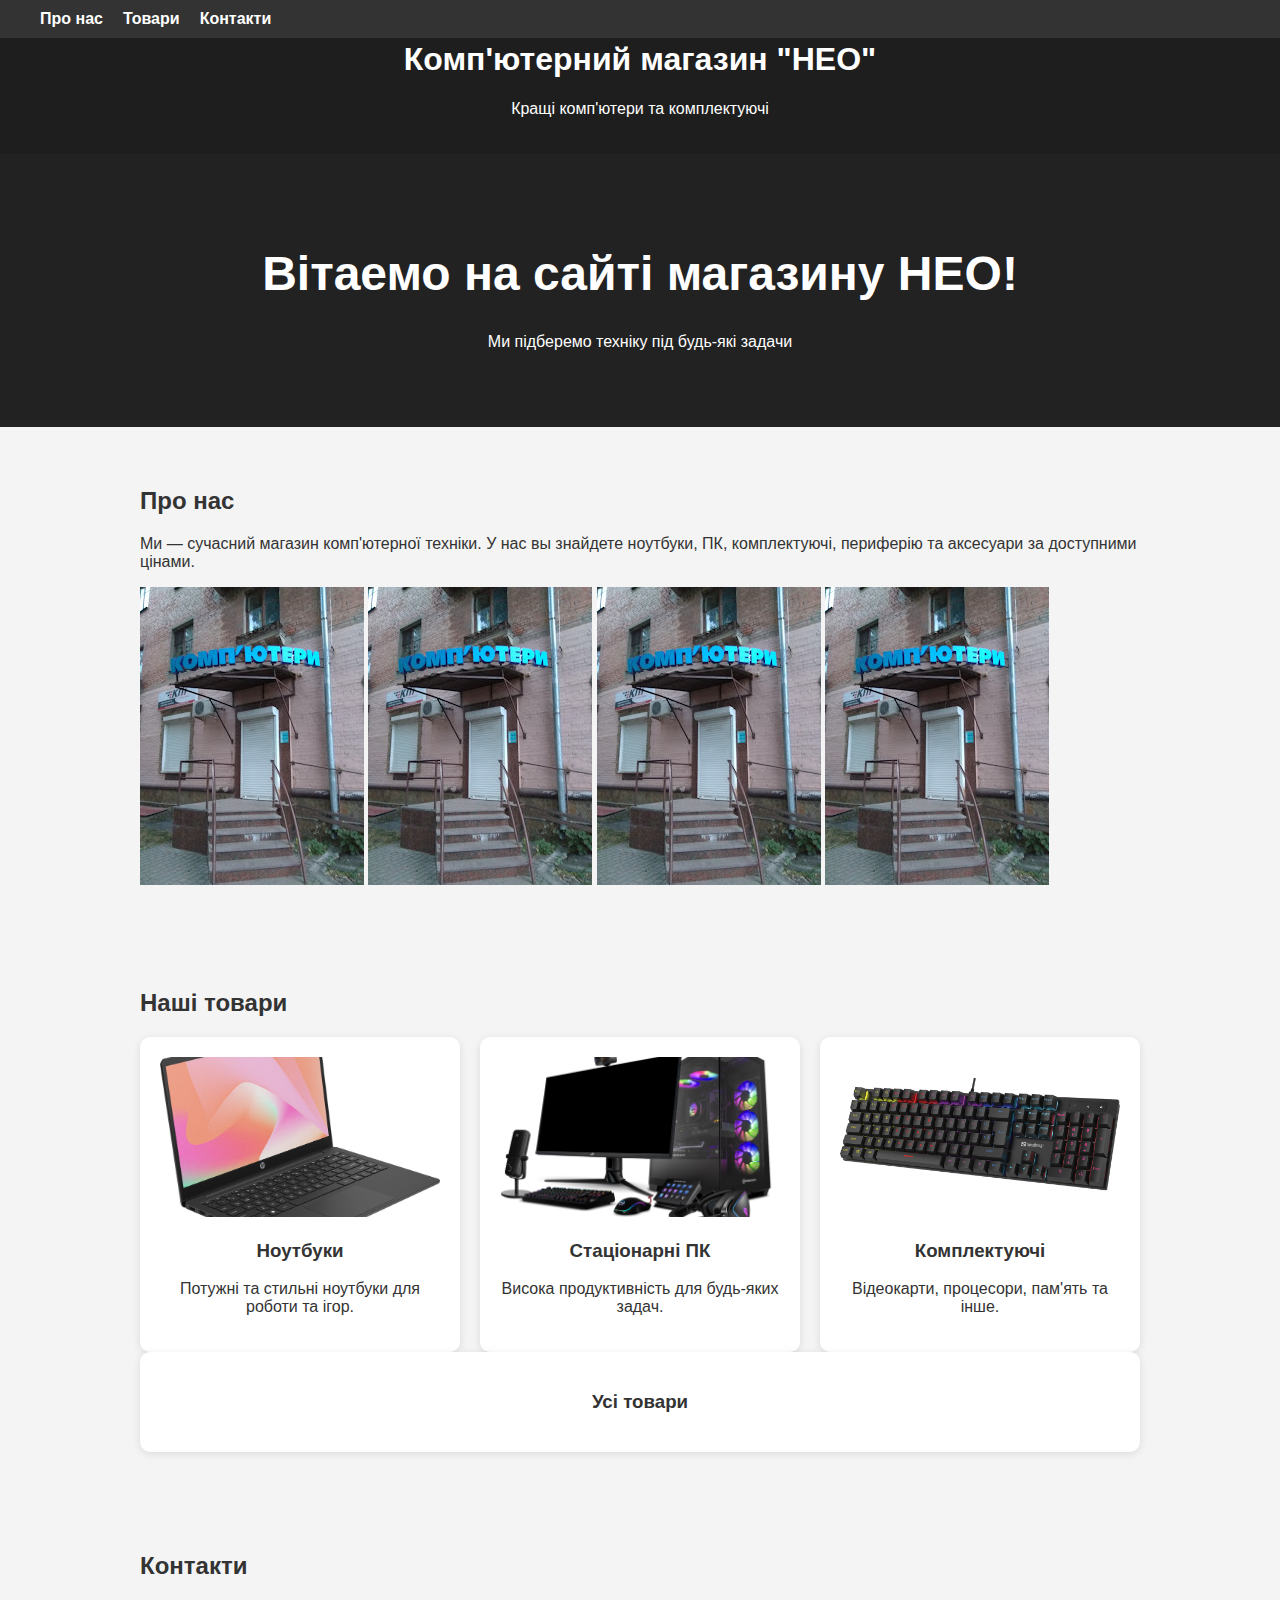
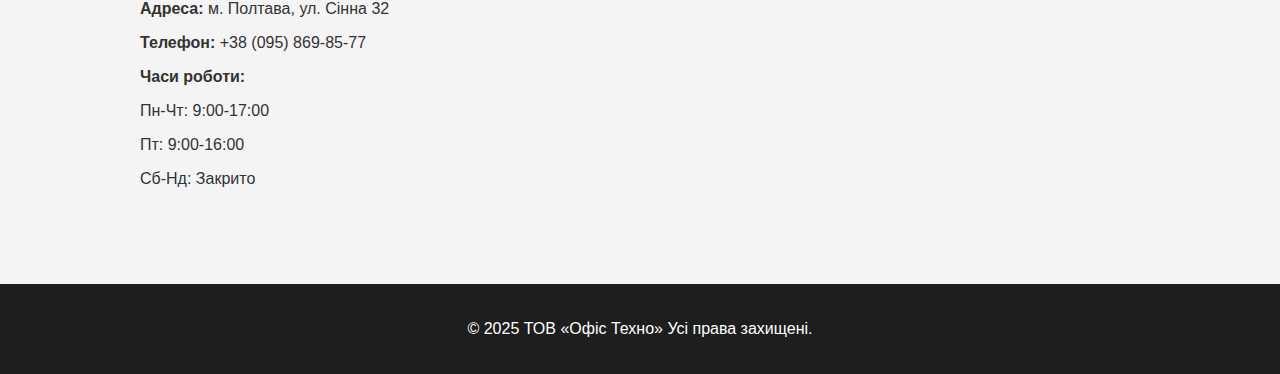
<file: index.html>
<!DOCTYPE html>
<html lang="ru">
<head>
    <meta charset="UTF-8" />
    <meta name="viewport" content="width=device-width, initial-scale=1.0" />
    <title>Комп'ютерний магазин "НЕО"</title>
    <link rel="stylesheet" href="style.css">
</head>
<body>

<header>
    <h1>Комп'ютерний магазин "НЕО"</h1>
    <p>Кращі комп'ютери та комплектуючі</p>
</header>

<mennu>
    <a href="#about">Про нас</a>
    <a href="#products">Товари</a>
    <a href="#contacts">Контакти</a>
</mennu>

<section class="hero">
    <h1>Вітаемо на сайті магазину НЕО!</h1>
    <p>Ми підберемо техніку під будь-які задачи</p>
</section>

<section id="about" class="section">
    <h2>Про нас</h2>
    <p>Ми — сучасний магазин комп'ютерної техніки. У нас вы знайдете ноутбуки, ПК, комплектуючі, периферію та аксесуари за доступними цінами.</p>
    <img src="img1.png">
    <img src="img1.png">
    <img src="img1.png">
    <img src="img1.png">
</section>

<section id="products" class="section">
    <h2>Наші товари</h2>
    <div class="products">
        <div class="card" id="nout">
            <img src="noutimg.png" alt="Ноутбук" />
            <h3>Ноутбуки</h3>
            <p>Потужні та стильні ноутбуки для роботи та ігор.</p>
        </div>
        <div class="card" id="pc">
            <img src="pc.png" alt="ПК" />
            <h3>Стаціонарні ПК</h3>
            <p>Висока продуктивність для будь-яких задач.</p>
        </div>
        <div class="card" id="other">
            <img src="other.png" alt="Комплектуючі"/>
            <h3>Комплектуючі</h3>
            <p>Відеокарти, процесори, пам'ять та інше.</p>
        </div>
    </div>

    <div class="products2">
        <div class="card" id="all">
            <h3>Усі товари</h3>
        </div>
    </div>

</section>

<script>
    document.getElementById('nout').onclick = function() {
        window.location.href = 'nout.html';
    }
    document.getElementById('pc').onclick = function() {
        window.location.href = 'pc.html';
    }
    document.getElementById('other').onclick = function() {
        window.location.href = 'other.html';
    }
    document.getElementById('all').onclick = function() {
        window.location.href = 'all.html';
    }
</script>

<section id="contacts" class="section">
    <h2>Контакти</h2>
    <p><strong>Адреса:</strong> м. Полтава, ул. Сінна 32</p>
    <p><strong>Телефон:</strong> +38 (095) 869-85-77</p>
    <p><strong>Часи роботи:</strong></p>
    <p>Пн-Чт: 9:00-17:00</p>
    <p>Пт: 9:00-16:00</p>
    <p>Сб-Нд: Закрито</p>
</section>

<footer>
    <p>© 2025 ТОВ «Офіс Техно» Усі права захищені.</p>
</footer>

</body>
</html>
</file>
<file: style.css>
html,
body {
            margin: 0;
            font-family: Arial, sans-serif;
            background: #f4f4f4;
            color: #333;
        }
        header {
            background: #1e1e1e;
            color: #fff;
            padding: 20px 40px;
            text-align: center;
        }
        nav {
            background: #333;
            padding: 10px 40px;
            display: flex;
            gap: 20px;
        }
        nav a {
            color: #fff;
            text-decoration: none;
            font-weight: bold;
        }
        .hero {
            padding: 60px 40px;
            background: #222;
            color: #fff;
            text-align: center;
        }
        .hero h1 {
            font-size: 48px;
        }
        .section {
            padding: 40px;
            max-width: 1000px;
            margin: auto;
            width: 100%;
        }
        .products {
            display: grid;
            grid-template-columns: repeat(auto-fit, minmax(250px, 1fr));
            gap: 20px;
        }
        .card {
            background: #fff;
            padding: 20px;
            border-radius: 10px;
            box-shadow: 0 2px 8px rgba(0,0,0,0.1);
            text-align: center;
            cursor: pointer;
        }
        .card img {
            width: 100%;
            height: 160px;
            object-fit: cover;
            border-radius: 8px;
        }

        .products2 {
            display: grid;
            grid-template-columns: repeat(auto-fit, minmax(40%, 1fr));
            gap: 20px;
        }

        footer {
            margin-top: 40px;
            background: #1e1e1e;
            color: #fff;
            padding: 20px;
            text-align: center;
            bottom: 0;
        }

        mennu {
            position: fixed;
            top: 0;
            left: 0;
            width: 100%;
            background: #333;
            padding: 10px 40px;
            display: flex;
            gap: 20px;
        }
        mennu a {
            color: #fff;
            text-decoration: none;
            font-weight: bold;
            cursor: pointer;
        }

        .btn {
            padding: 6px 14px;
            font-size: 14px;
            border-radius: 6px;
            border: none;
            cursor: pointer;
            transition: 0.25s ease;
            font-family: Arial, sans-serif;
        }
        .btn-primary {
            background-color: #2563eb;
            color: #fff;
        }
        .btn-primary:hover {
            background-color: #1e40af;
        }
        .btn-secondary {
            background-color: #e5e7eb;
            color: #111827;
        }
        .btn-secondary:hover {
            background-color: #d1d5db;
        }
        
        .btn-standart {
            background-color: #e5e7eb;
            color: #111827;
        }
        .btn-standart:hover {
            background-color: #d1d5db;
        }

        
        .modal {
        display: none;
        position: fixed;
        inset: 0;
        background: rgba(0,0,0,0.5);
        }
        .modal-content {
        background: #fff;
        width: 400px;
        margin: 100px auto;
        padding: 20px;
        border-radius: 8px;
        }
        .modal-content input {
        width: 100%;
        margin: 8px 0;
        padding: 8px;
        }
        .modal-actions {
        display: flex;
        justify-content: space-between;
        }
</file>
